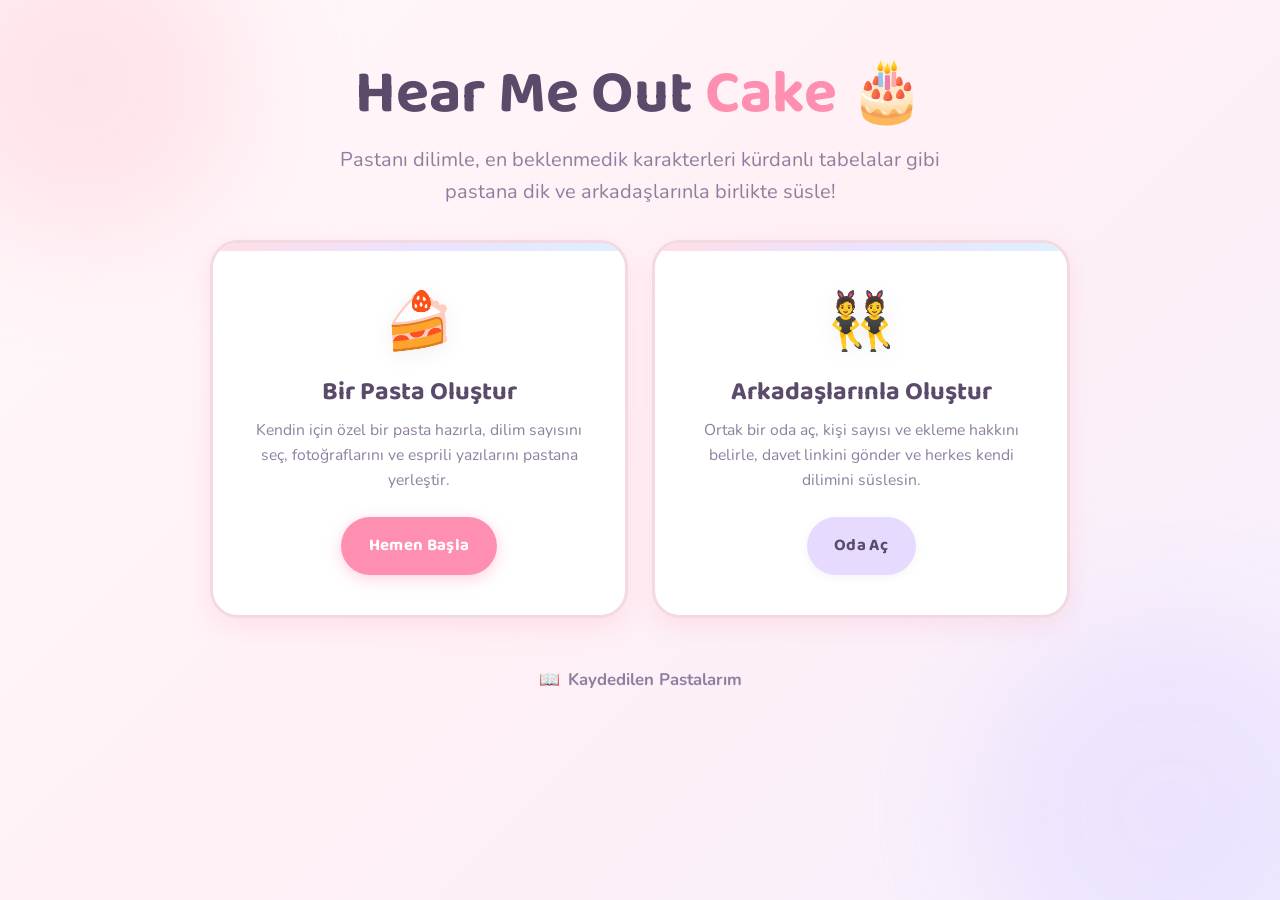
<file: index.html>
<!DOCTYPE html>
<html lang="tr">

<head>
  <meta charset="UTF-8">
  <meta name="viewport" content="width=device-width, initial-scale=1.0">
  <title>Hear Me Out Cake 🎂 — Sanal Pasta Yapıcı</title>
  <link rel="stylesheet" href="/css/variables.css">
  <link rel="stylesheet" href="/css/base.css">
  <link rel="stylesheet" href="/css/components.css">
  <style>
    .hero {
      text-align: center;
      padding: 3.5rem 1rem 2rem;
    }

    .hero-badge {
      display: inline-flex;
      align-items: center;
      gap: 0.4rem;
      padding: 0.4rem 1rem;
      background: var(--pink);
      color: #943a57;
      border-radius: var(--radius-full);
      font-size: 0.9rem;
      font-weight: 700;
      margin-bottom: 1.25rem;
      box-shadow: var(--shadow-sm);
    }

    .hero-title {
      font-size: clamp(2.4rem, 5vw, 3.8rem);
      margin-bottom: 0.75rem;
      color: var(--text);
    }

    .hero-title span {
      color: var(--accent);
      position: relative;
    }

    .hero-subtitle {
      font-size: clamp(0.95rem, 2.5vw, 1.25rem);
      color: var(--text-soft);
      max-width: 600px;
      margin: 0 auto 2rem;
    }

    .cards-grid {
      display: grid;
      grid-template-columns: repeat(auto-fit, minmax(min(100%, 280px), 1fr));
      gap: 1.5rem;
      max-width: 860px;
      margin: 0 auto 2.5rem;
      width: 100%;
    }

    .gallery-link-container {
      text-align: center;
      margin-bottom: 3.5rem;
    }

    .gallery-link {
      display: inline-flex;
      align-items: center;
      gap: 0.5rem;
      color: var(--text-soft);
      font-weight: 700;
      font-size: 1.05rem;
      padding: 0.6rem 1.2rem;
      border-radius: var(--radius-full);
      transition: all var(--transition-fast);
    }

    .gallery-link:hover {
      color: var(--accent-hover);
      background: var(--surface);
      transform: translateY(-2px);
    }

    /* Modal Form Styling */
    .step-section {
      margin-bottom: 1.5rem;
    }

    .step-section-title {
      font-family: var(--font-display);
      font-size: 1.05rem;
      margin-bottom: 0.75rem;
      color: var(--text);
      display: flex;
      align-items: center;
      gap: 0.4rem;
    }

    .color-swatches {
      display: flex;
      gap: 0.6rem;
      flex-wrap: wrap;
    }

    .color-swatch {
      width: 38px;
      height: 38px;
      border-radius: var(--radius-full);
      border: 3px solid white;
      box-shadow: 0 2px 6px rgba(0, 0, 0, 0.12);
      cursor: pointer;
      transition: transform var(--transition-fast), border-color var(--transition-fast);
    }

    .color-swatch:hover {
      transform: scale(1.15);
    }

    .color-swatch.active {
      transform: scale(1.18);
      border-color: var(--accent);
      box-shadow: 0 0 0 2px var(--accent);
    }

    .cake-preview-mini {
      display: flex;
      justify-content: center;
      align-items: center;
      margin: 1rem 0;
      min-height: 120px;
    }
  </style>
</head>

<body>

  <header class="container hero">

    <h1 class="hero-title">Hear Me Out <span>Cake</span> 🎂</h1>
    <p class="hero-subtitle">
      Pastanı dilimle, en beklenmedik karakterleri kürdanlı tabelalar gibi pastana dik ve arkadaşlarınla birlikte süsle!
    </p>

    <!-- Ana Seçim Kartları -->
    <div class="cards-grid">
      <!-- Solo Kart -->
      <div class="action-card" id="btn-open-solo">
        <div class="card-emoji">🍰</div>
        <h2>Bir Pasta Oluştur</h2>
        <p>Kendin için özel bir pasta hazırla, dilim sayısını seç, fotoğraflarını ve esprili yazılarını pastana
          yerleştir.</p>
        <button class="btn btn-primary" type="button">Hemen Başla</button>
      </div>

      <!-- Collab Kart -->
      <div class="action-card" id="btn-open-collab">
        <div class="card-emoji">👯</div>
        <h2>Arkadaşlarınla Oluştur</h2>
        <p>Ortak bir oda aç, kişi sayısı ve ekleme hakkını belirle, davet linkini gönder ve herkes kendi dilimini
          süslesin.</p>
        <button class="btn btn-lavender" type="button">Oda Aç</button>
      </div>
    </div>

    <!-- Galeri Linki -->
    <div class="gallery-link-container">
      <a href="/gallery.html" class="gallery-link">
        <span>📖</span> Kaydedilen Pastalarım
      </a>
    </div>
  </header>

  <!-- SOLO MODAL: Dilim & Pasta Ayarları -->
  <div class="modal-backdrop" id="modal-solo">
    <div class="modal-card">
      <div class="modal-header">
        <h3 class="modal-title">🍰 Pastanı Planla</h3>
        <button class="modal-close" id="close-solo" aria-label="Kapat">✕</button>
      </div>

      <form id="form-solo">
        <div class="step-section">
          <label class="step-section-title">
            <span>🔪</span> Pasta kaç dilim olsun?
          </label>
          <div style="display: flex; align-items: center; justify-content: space-between;">
            <span class="text-soft">Dilim sayısı (1–24)</span>
            <div class="counter-box">
              <button type="button" class="counter-btn" id="btn-slice-minus">-</button>
              <span class="counter-value" id="val-slice">8</span>
              <button type="button" class="counter-btn" id="btn-slice-plus">+</button>
            </div>
          </div>
        </div>

        <div class="form-group">
          <label class="form-label" for="cake-title">Pastanın Adı (İsteğe bağlı)</label>
          <input type="text" id="cake-title" class="input-text" placeholder="Örn: 2026 Hear Me Out Partisi"
            maxlength="40">
        </div>

        <button type="submit" class="btn btn-primary" style="width: 100%; margin-top: 0.5rem;" id="btn-submit-solo">
          Pastayı Süslemeye Başla ✨
        </button>
      </form>
    </div>
  </div>

  <!-- COLLAB MODAL: Oda Açma Ayarları -->
  <div class="modal-backdrop" id="modal-collab">
    <div class="modal-card">
      <div class="modal-header">
        <h3 class="modal-title">👯 Arkadaş Odası Kur</h3>
        <button class="modal-close" id="close-collab" aria-label="Kapat">✕</button>
      </div>

      <form id="form-collab">
        <div class="form-group">
          <label class="form-label" for="collab-nickname">Senin Takma Adın</label>
          <input type="text" id="collab-nickname" class="input-text" placeholder="Örn: Duygu" required maxlength="24">
        </div>

        <div class="step-section">
          <label class="step-section-title">
            <span>👥</span> Kaç kişi olacaksınız?
          </label>
          <div style="display: flex; align-items: center; justify-content: space-between;">
            <span class="text-soft">Katılımcı sayısı (2–24)</span>
            <div class="counter-box">
              <button type="button" class="counter-btn" id="btn-collab-minus">-</button>
              <span class="counter-value" id="val-collab">4</span>
              <button type="button" class="counter-btn" id="btn-collab-plus">+</button>
            </div>
          </div>
          <p class="text-soft" style="font-size: 0.85rem; margin-top: 0.35rem;">
            * Pasta seçilen kişi sayısı kadar eşit dilime bölünecektir (kişi başı 1 dilim).
          </p>
        </div>

        <div class="step-section">
          <label class="step-section-title">
            <span>🎯</span> Kişi başı kaç öğe ekleyebilsin?
          </label>
          <div style="display: flex; align-items: center; justify-content: space-between;">
            <span class="text-soft">Ekleme hakkı (1–10)</span>
            <div class="counter-box">
              <button type="button" class="counter-btn" id="btn-quota-minus">-</button>
              <span class="counter-value" id="val-quota">3</span>
              <button type="button" class="counter-btn" id="btn-quota-plus">+</button>
            </div>
          </div>
          <p class="text-soft" style="font-size: 0.85rem; margin-top: 0.35rem;">
            * Her katılımcı tabelalı resim/yazı ekleme hakkı kadar ekleme yapabilir.
          </p>
        </div>

        <div class="form-group">
          <label class="form-label" for="collab-cake-title">Pastanın Adı</label>
          <input type="text" id="collab-cake-title" class="input-text" placeholder="Örn: Cuma Akşamı Hear Me Out Masası"
            maxlength="40">
        </div>

        <button type="submit" class="btn btn-primary" style="width: 100%; margin-top: 0.5rem;" id="btn-submit-collab">
          Odayı Oluştur & Davet Linki Al 🚀
        </button>
      </form>
    </div>
  </div>

  <!-- Toast Bildirim Alanı -->
  <div class="toast-container" id="toast-container"></div>

  <script type="module">
    // Basit Toast Yardımcısı
    function showToast(message, type = 'info') {
      const container = document.getElementById('toast-container');
      const toast = document.createElement('div');
      toast.className = `toast toast-${type}`;
      toast.textContent = message;
      container.appendChild(toast);
      requestAnimationFrame(() => toast.classList.add('show'));
      setTimeout(() => {
        toast.classList.remove('show');
        setTimeout(() => toast.remove(), 300);
      }, 3500);
    }

    // Modal Açma/Kapama
    const modalSolo = document.getElementById('modal-solo');
    const modalCollab = document.getElementById('modal-collab');

    document.getElementById('btn-open-solo').addEventListener('click', () => {
      modalSolo.classList.add('active');
    });
    document.getElementById('close-solo').addEventListener('click', () => {
      modalSolo.classList.remove('active');
    });

    document.getElementById('btn-open-collab').addEventListener('click', () => {
      modalCollab.classList.add('active');
    });
    document.getElementById('close-collab').addEventListener('click', () => {
      modalCollab.classList.remove('active');
    });

    // Modal dışına tıklayınca kapatma
    window.addEventListener('click', (e) => {
      if (e.target === modalSolo) modalSolo.classList.remove('active');
      if (e.target === modalCollab) modalCollab.classList.remove('active');
    });

    // Solo Dilim Sayacı
    let sliceCount = 8;
    const valSlice = document.getElementById('val-slice');
    document.getElementById('btn-slice-minus').addEventListener('click', () => {
      if (sliceCount > 1) {
        sliceCount--;
        valSlice.textContent = sliceCount;
      }
    });
    document.getElementById('btn-slice-plus').addEventListener('click', () => {
      if (sliceCount < 24) {
        sliceCount++;
        valSlice.textContent = sliceCount;
      }
    });

    // Collab Kişi Sayacı
    let collabCount = 4;
    const valCollab = document.getElementById('val-collab');
    document.getElementById('btn-collab-minus').addEventListener('click', () => {
      if (collabCount > 2) {
        collabCount--;
        valCollab.textContent = collabCount;
      }
    });
    document.getElementById('btn-collab-plus').addEventListener('click', () => {
      if (collabCount < 24) {
        collabCount++;
        valCollab.textContent = collabCount;
      }
    });

    // Collab Kota Sayacı
    let quotaCount = 3;
    const valQuota = document.getElementById('val-quota');
    document.getElementById('btn-quota-minus').addEventListener('click', () => {
      if (quotaCount > 1) {
        quotaCount--;
        valQuota.textContent = quotaCount;
      }
    });
    document.getElementById('btn-quota-plus').addEventListener('click', () => {
      if (quotaCount < 10) {
        quotaCount++;
        valQuota.textContent = quotaCount;
      }
    });

    // Varsayılan Pasta ve Krema Renkleri (Editörde istenildiği gibi değiştirilebilir)
    let selectedCakeColor = '#FFD6E0';
    let selectedFrostingColor = '#FFF1E6';

    // Solo Form Gönderimi
    document.getElementById('form-solo').addEventListener('submit', async (e) => {
      e.preventDefault();
      const submitBtn = document.getElementById('btn-submit-solo');
      submitBtn.disabled = true;
      submitBtn.textContent = 'Pasta hazırlanıyor...';

      const title = document.getElementById('cake-title').value.trim() || 'Hear Me Out Pasta';

      let cake = null;
      let creatorToken = null;

      try {
        const res = await fetch('/api/cakes', {
          method: 'POST',
          headers: { 'Content-Type': 'application/json' },
          body: JSON.stringify({
            title,
            shape: 'round',
            layers: 1,
            cake_color: selectedCakeColor,
            frosting_color: selectedFrostingColor,
            slice_count: sliceCount,
            mode: 'solo'
          })
        });

        if (res.ok) {
          const data = await res.json();
          cake = data.cake;
          creatorToken = data.creator_token;
        }
      } catch (err) {
        console.warn('API cake create error, switching to client storage:', err);
      }

      if (!cake) {
        const fallbackId = 'cake_' + Math.random().toString(36).substring(2, 10);
        const fallbackCode = Math.random().toString(36).substring(2, 8);
        creatorToken = 'tok_' + Math.random().toString(36).substring(2, 18);
        cake = {
          id: fallbackId,
          title: title,
          shape: 'round',
          layers: 1,
          cake_color: selectedCakeColor,
          frosting_color: selectedFrostingColor,
          slice_count: sliceCount,
          mode: 'solo',
          is_locked: false,
          share_code: fallbackCode,
          creator_token: creatorToken,
          created_at: new Date().toISOString(),
          updated_at: new Date().toISOString()
        };
      }

      // Token ve veriyi localStorage'a kaydet
      if (creatorToken) {
        localStorage.setItem(`cake_token_${cake.id}`, creatorToken);
        if (cake.share_code) {
          localStorage.setItem(`cake_token_${cake.share_code}`, creatorToken);
        }
      }
      if (cake) {
        localStorage.setItem(`cake_data_${cake.id}`, JSON.stringify(cake));
        if (cake.share_code) {
          localStorage.setItem(`cake_data_${cake.share_code}`, JSON.stringify(cake));
        }
      }

      // Editöre yönlendir
      const redirectCode = cake.share_code || cake.id;
      window.location.href = `/editor.html?cake=${redirectCode}`;
    });

    // Collab Form Gönderimi
    document.getElementById('form-collab').addEventListener('submit', async (e) => {
      e.preventDefault();
      const submitBtn = document.getElementById('btn-submit-collab');
      submitBtn.disabled = true;
      submitBtn.textContent = 'Oda kuruluyor...';

      const nickname = document.getElementById('collab-nickname').value.trim();
      const title = document.getElementById('collab-cake-title').value.trim() || 'Ortak Hear Me Out Pasta';

      if (!nickname) {
        showToast('Lütfen takma adınızı girin', 'error');
        submitBtn.disabled = false;
        return;
      }

      try {
        const res = await fetch('/api/rooms', {
          method: 'POST',
          headers: { 'Content-Type': 'application/json' },
          body: JSON.stringify({
            title,
            creator_nickname: nickname,
            max_participants: collabCount,
            items_per_participant: quotaCount
          })
        });

        if (!res.ok) {
          const err = await res.json().catch(() => ({}));
          throw new Error(err.detail || 'Oda oluşturulamadı');
        }

        const data = await res.json();
        // Token'ları kaydet
        if (data.participant && data.participant.token) {
          localStorage.setItem(`room_token_${data.room.id}`, data.participant.token);
          localStorage.setItem(`participant_${data.room.id}`, JSON.stringify(data.participant));
        }

        // Editöre yönlendir
        window.location.href = `/editor.html?room=${data.room.invite_code}`;
      } catch (err) {
        showToast(err.message, 'error');
        submitBtn.disabled = false;
        submitBtn.textContent = 'Odayı Oluştur & Davet Linki Al 🚀';
      }
    });
  </script>
</body>

</html>
</file>
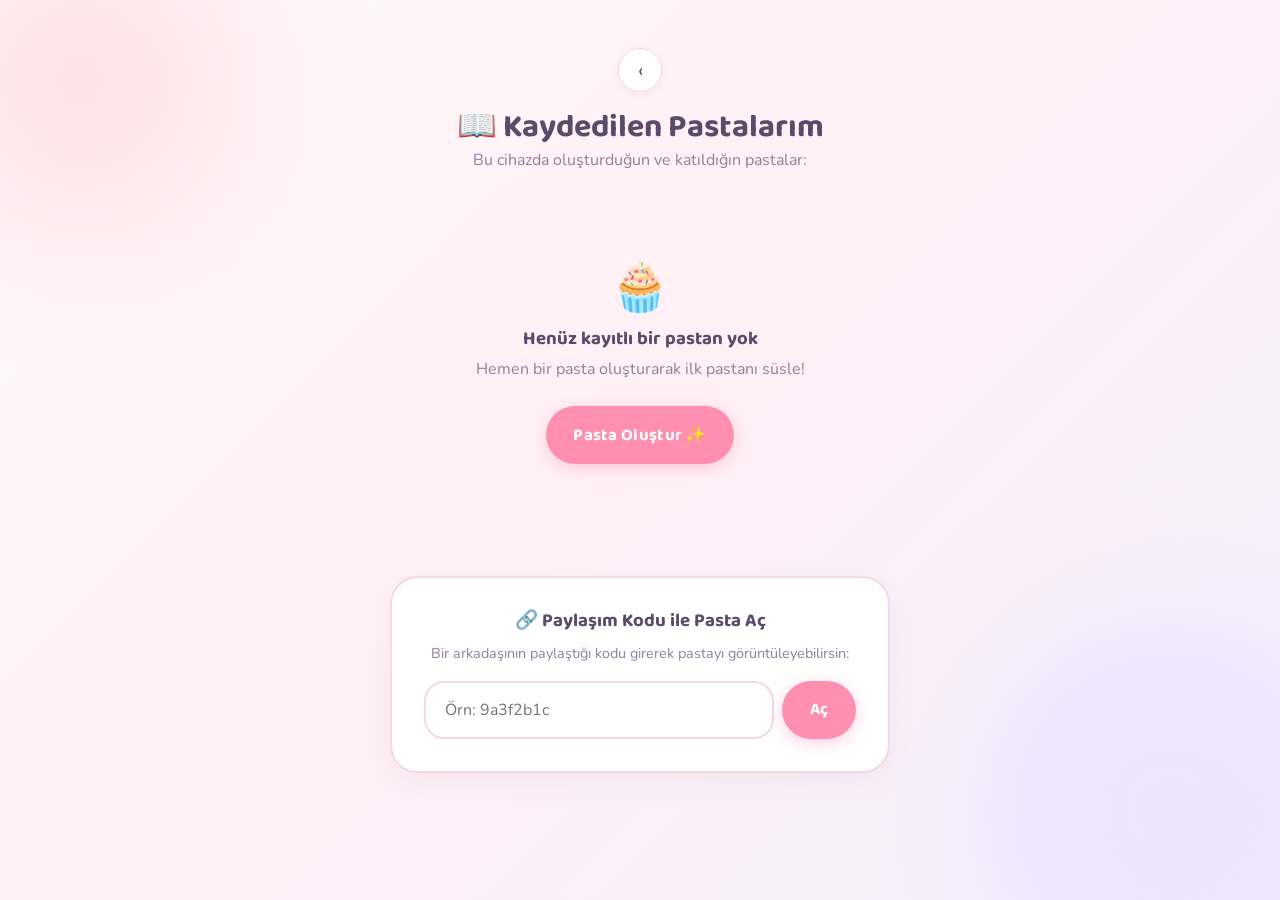
<file: gallery.html>
<!DOCTYPE html>
<html lang="tr">
<head>
  <meta charset="UTF-8">
  <meta name="viewport" content="width=device-width, initial-scale=1.0">
  <title>Pastalarım 📖 — Hear Me Out Cake</title>
  <link rel="stylesheet" href="/css/variables.css">
  <link rel="stylesheet" href="/css/base.css">
  <link rel="stylesheet" href="/css/components.css">
  <style>
    .gallery-header {
      padding: 3rem 1rem 2rem;
      text-align: center;
    }

    .gallery-grid {
      display: grid;
      grid-template-columns: repeat(auto-fill, minmax(280px, 1fr));
      gap: 1.5rem;
      margin-bottom: 4rem;
    }

    .cake-card {
      background: var(--surface);
      border-radius: var(--radius-lg);
      border: 2px solid var(--border);
      padding: 1.5rem;
      box-shadow: var(--shadow-card);
      display: flex;
      flex-direction: column;
      transition: transform var(--transition-normal), border-color var(--transition-fast);
    }

    .cake-card:hover {
      transform: translateY(-4px);
      border-color: var(--accent);
    }

    .cake-card-icon {
      font-size: 2.8rem;
      text-align: center;
      margin-bottom: 0.75rem;
    }

    .cake-card-title {
      font-size: 1.3rem;
      margin-bottom: 0.35rem;
      color: var(--text);
    }

    .cake-card-meta {
      font-size: 0.85rem;
      color: var(--text-soft);
      margin-bottom: 1.25rem;
    }

    .cake-card-actions {
      margin-top: auto;
      display: flex;
      gap: 0.5rem;
    }
  </style>
</head>
<body>

  <header class="container gallery-header">
    <a href="/" class="btn-icon" style="margin-bottom: 1rem;" title="Ana Sayfa">‹</a>
    <h1>📖 Kaydedilen <span>Pastalarım</span></h1>
    <p class="text-soft">Bu cihazda oluşturduğun ve katıldığın pastalar:</p>
  </header>

  <main class="container">
    <div id="gallery-container" class="gallery-grid">
      <div style="grid-column: 1/-1; text-align: center; padding: 3rem 1rem;" id="loading-state">
        <p class="text-soft">Pastalar yükleniyor...</p>
      </div>
    </div>

    <!-- Pasta Kodu ile Açma Bölümü -->
    <div class="card" style="max-width: 500px; margin: 0 auto 4rem; text-align: center;">
      <h3 style="margin-bottom: 0.5rem;">🔗 Paylaşım Kodu ile Pasta Aç</h3>
      <p class="text-soft" style="font-size: 0.9rem; margin-bottom: 1rem;">
        Bir arkadaşının paylaştığı kodu girerek pastayı görüntüleyebilirsin:
      </p>
      <div style="display: flex; gap: 0.5rem;">
        <input type="text" id="input-share-code" class="input-text" placeholder="Örn: 9a3f2b1c">
        <button type="button" class="btn btn-primary" id="btn-open-code">Aç</button>
      </div>
    </div>
  </main>

  <div class="toast-container" id="toast-container"></div>

  <script type="module">
    import { api } from '/js/api.js?v=2';
    import { showToast } from '/js/utils.js';

    async function loadGallery() {
      const container = document.getElementById('gallery-container');
      const tokens = [];

      for (let i = 0; i < localStorage.length; i++) {
        const key = localStorage.key(i);
        if (key && (key.startsWith('cake_token_') || key.startsWith('room_token_'))) {
          tokens.push(localStorage.getItem(key));
        }
      }

      if (tokens.length === 0) {
        container.innerHTML = `
          <div style="grid-column: 1/-1; text-align: center; padding: 3rem 1rem;">
            <div style="font-size: 3rem; margin-bottom: 0.5rem;">🧁</div>
            <h3 style="margin-bottom: 0.35rem;">Henüz kayıtlı bir pastan yok</h3>
            <p class="text-soft" style="margin-bottom: 1.5rem;">Hemen bir pasta oluşturarak ilk pastanı süsle!</p>
            <a href="/" class="btn btn-primary">Pasta Oluştur ✨</a>
          </div>
        `;
        return;
      }

      try {
        const cakes = await api.getGalleryCakes(tokens);
        if (!cakes || cakes.length === 0) {
          container.innerHTML = `
            <div style="grid-column: 1/-1; text-align: center; padding: 3rem 1rem;">
              <p class="text-soft">Geçmiş pastalar bulunamadı.</p>
              <a href="/" class="btn btn-primary" style="margin-top: 1rem;">Yeni Pasta Oluştur</a>
            </div>
          `;
          return;
        }

        container.innerHTML = '';
        cakes.forEach(cake => {
          const card = document.createElement('div');
          card.className = 'cake-card';
          const dateStr = cake.created_at ? new Date(cake.created_at).toLocaleDateString('tr-TR') : '';

          card.innerHTML = `
            <div class="cake-card-icon">🍰</div>
            <h3 class="cake-card-title">${cake.title || 'İsimsiz Pasta'}</h3>
            <div class="cake-card-meta">
              <span>${cake.slice_count} Dilim</span> • <span>${cake.mode === 'collab' ? 'Ortak Oda' : 'Solo'}</span>
              ${dateStr ? ` • <span>${dateStr}</span>` : ''}
            </div>
            <div class="cake-card-actions" style="display: flex; gap: 0.5rem; align-items: center; width: 100%;">
              <a href="/editor.html?cake=${cake.share_code}" class="btn btn-primary" style="flex: 1; padding: 0.6rem 1rem; font-size: 0.95rem;">
                Aç 🎨
              </a>
              <button type="button" class="btn btn-danger btn-delete-cake" style="padding: 0.6rem 0.85rem; font-size: 0.95rem;" title="Pastayı Sil">
                🗑️
              </button>
            </div>
          `;

          const deleteBtn = card.querySelector('.btn-delete-cake');
          if (deleteBtn) {
            deleteBtn.addEventListener('click', async (e) => {
              e.preventDefault();
              const title = cake.title || 'İsimsiz Pasta';
              if (!confirm(`"${title}" isimli pastayı silmek istediğinizden emin misiniz?`)) return;

              try {
                const tokenKey = `cake_token_${cake.id}`;
                const altTokenKey = `cake_token_${cake.share_code}`;
                const savedToken = localStorage.getItem(tokenKey) || localStorage.getItem(altTokenKey);
                if (savedToken) api.setCreatorToken(savedToken);

                if (typeof api.deleteCake === 'function') {
                  await api.deleteCake(cake.id);
                } else {
                  await api.request(`/api/cakes/${cake.id}`, { method: 'DELETE' });
                }

                localStorage.removeItem(tokenKey);
                localStorage.removeItem(altTokenKey);
                showToast('Pasta silindi 🗑️', 'info');
                loadGallery();
              } catch (err) {
                showToast(err.message || 'Pasta silinemedi', 'error');
              }
            });
          }

          container.appendChild(card);
        });
      } catch (err) {
        container.innerHTML = `<p class="text-soft text-center" style="grid-column: 1/-1;">Pastalar yüklenirken bir hata oluştu.</p>`;
      }
    }

    document.getElementById('btn-open-code').addEventListener('click', () => {
      const code = document.getElementById('input-share-code').value.trim();
      if (!code) {
        showToast('Lütfen bir kod girin', 'error');
        return;
      }
      window.location.href = `/editor.html?cake=${encodeURIComponent(code)}`;
    });

    loadGallery();
  </script>
</body>
</html>
</file>
<file: css/variables.css>
:root {
  /* Pastel palet */
  --pink:        #FFD6E0;
  --pink-deep:   #FFB3C6;
  --peach:       #FFE5D0;
  --butter:      #FFF6C9;
  --mint:        #D4F5E3;
  --sky:         #D6EBFF;
  --lavender:    #E6DBFF;
  --lilac:       #F3E8FF;

  /* Yüzeyler */
  --bg:          #FFF9FB;
  --surface:     #FFFFFF;
  --surface-alt: #FFF1F5;
  --border:      #F2D9E2;
  --border-focus:#FF8FB1;

  /* Metin */
  --text:        #5B4B6B;   /* yumuşak mor-gri */
  --text-soft:   #8E7FA0;
  --text-light:  #B5A8C2;
  --accent:      #FF8FB1;   /* birincil buton */
  --accent-hover:#FF74A0;
  --accent-active:#EE5C8F;
  --success:     #8FD9B6;
  --danger:      #FF9AA2;
  --warning:     #FFE388;

  /* Şekil ve Yuvarlaklık */
  --radius-xs:   8px;
  --radius-sm:   12px;
  --radius-md:   20px;
  --radius-lg:   28px;
  --radius-full: 9999px;

  /* Gölgeler */
  --shadow-sm:   0 2px 8px rgba(135, 95, 125, 0.08);
  --shadow-soft: 0 8px 24px rgba(255, 143, 177, 0.18);
  --shadow-hover:0 12px 32px rgba(255, 143, 177, 0.28);
  --shadow-card: 0 10px 30px rgba(91, 75, 107, 0.06);

  /* Tipografi */
  --font-display: 'Baloo 2', 'Fredoka', cursive, system-ui, sans-serif;
  --font-body:    'Nunito', system-ui, -apple-system, BlinkMacSystemFont, "Segoe UI", Roboto, sans-serif;

  /* Geçişler */
  --transition-fast: 0.15s ease;
  --transition-normal: 0.25s cubic-bezier(0.34, 1.56, 0.64, 1);
  --transition-smooth: 0.3s ease;
}
</file>
<file: css/base.css>
@import url('https://fonts.googleapis.com/css2?family=Baloo+2:wght@500;600;700;800&family=Nunito:wght@400;600;700;800&display=swap');

*, *::before, *::after {
  box-sizing: border-box;
  margin: 0;
  padding: 0;
}

html {
  font-size: 16px;
  scroll-behavior: smooth;
  -webkit-font-smoothing: antialiased;
  -moz-osx-font-smoothing: grayscale;
}

body {
  font-family: var(--font-body);
  color: var(--text);
  background: linear-gradient(135deg, #FFF9FB 0%, #FFF0F5 50%, #F5F0FF 100%);
  min-height: 100vh;
  display: flex;
  flex-direction: column;
  overflow-x: hidden;
  position: relative;
}

/* Subtle pastel background ambient blobs */
body::before,
body::after {
  content: "";
  position: fixed;
  border-radius: 50%;
  pointer-events: none;
  z-index: 0;
  opacity: 0.6;
  filter: blur(60px);
}

body::before {
  width: 320px;
  height: 320px;
  top: -80px;
  left: -80px;
  background: var(--pink);
}

body::after {
  width: 380px;
  height: 380px;
  bottom: -100px;
  right: -80px;
  background: var(--lavender);
}

a {
  color: inherit;
  text-decoration: none;
}

img, svg {
  display: block;
  max-width: 100%;
}

button, input, select, textarea {
  font-family: inherit;
  font-size: inherit;
  color: inherit;
}

button {
  cursor: pointer;
  border: none;
  background: none;
  outline: none;
}

/* Typography Helpers */
h1, h2, h3, h4, h5, h6 {
  font-family: var(--font-display);
  color: var(--text);
  line-height: 1.25;
}

p {
  line-height: 1.6;
}

.text-soft {
  color: var(--text-soft);
}

.text-center {
  text-align: center;
}

/* Layout container */
.container {
  width: 100%;
  max-width: 1100px;
  margin: 0 auto;
  padding: 0 1.5rem;
  position: relative;
  z-index: 1;
}

/* Reduced motion preference */
@media (prefers-reduced-motion: reduce) {
  *, *::before, *::after {
    animation-duration: 0.01ms !important;
    animation-iteration-count: 1 !important;
    transition-duration: 0.01ms !important;
    scroll-behavior: auto !important;
  }
}
</file>
<file: css/components.css>
/* ====================================================
   BUTTONS
   ==================================================== */
.btn {
  display: inline-flex;
  align-items: center;
  justify-content: center;
  gap: 0.5rem;
  padding: 0.85rem 1.6rem;
  border-radius: var(--radius-full);
  font-family: var(--font-display);
  font-size: 1.05rem;
  font-weight: 700;
  letter-spacing: 0.3px;
  cursor: pointer;
  transition: all var(--transition-normal);
  text-decoration: none;
  box-shadow: var(--shadow-sm);
  border: 2px solid transparent;
}

.btn:active {
  transform: scale(0.97);
}

.btn-primary {
  background: var(--accent);
  color: white;
  box-shadow: 0 4px 16px rgba(255, 143, 177, 0.4);
}

.btn-primary:hover {
  background: var(--accent-hover);
  transform: translateY(-2px);
  box-shadow: 0 8px 24px rgba(255, 143, 177, 0.5);
}

.btn-secondary {
  background: var(--surface);
  color: var(--text);
  border-color: var(--border);
}

.btn-secondary:hover {
  background: var(--surface-alt);
  border-color: var(--accent);
  color: var(--accent-hover);
  transform: translateY(-2px);
}

.btn-lavender {
  background: var(--lavender);
  color: var(--text);
}

.btn-lavender:hover {
  background: #dacaff;
  transform: translateY(-2px);
}

.btn-mint {
  background: var(--mint);
  color: #2e664b;
}

.btn-mint:hover {
  background: #bbf0d2;
  transform: translateY(-2px);
}

.btn-icon {
  width: 44px;
  height: 44px;
  padding: 0;
  border-radius: var(--radius-full);
  display: inline-flex;
  align-items: center;
  justify-content: center;
  font-size: 1.25rem;
  background: var(--surface);
  border: 1px solid var(--border);
  box-shadow: var(--shadow-sm);
}

.btn-icon:hover {
  transform: scale(1.08);
  border-color: var(--accent);
}

/* ====================================================
   CARDS
   ==================================================== */
.card {
  background: var(--surface);
  border-radius: var(--radius-lg);
  border: 2px solid var(--border);
  padding: 2rem;
  box-shadow: var(--shadow-card);
  transition: all var(--transition-normal);
}

.action-card {
  display: flex;
  flex-direction: column;
  align-items: center;
  text-align: center;
  padding: 2.5rem 2rem;
  border-radius: var(--radius-lg);
  background: var(--surface);
  border: 3px solid var(--border);
  box-shadow: var(--shadow-soft);
  cursor: pointer;
  position: relative;
  overflow: hidden;
  transition: transform 0.28s cubic-bezier(0.34, 1.56, 0.64, 1), box-shadow 0.28s ease, border-color 0.2s ease;
}

.action-card::before {
  content: "";
  position: absolute;
  top: 0;
  left: 0;
  right: 0;
  height: 8px;
  background: linear-gradient(90deg, var(--pink), var(--lavender), var(--sky));
  opacity: 0.8;
}

.action-card:hover {
  transform: translateY(-6px);
  box-shadow: var(--shadow-hover);
  border-color: var(--accent);
}

.action-card .card-emoji {
  font-size: 3.5rem;
  margin-bottom: 1rem;
  filter: drop-shadow(0 4px 10px rgba(0,0,0,0.06));
  transition: transform 0.3s ease;
}

.action-card:hover .card-emoji {
  transform: scale(1.15) rotate(-5deg);
}

.action-card h2 {
  font-size: 1.6rem;
  margin-bottom: 0.6rem;
  color: var(--text);
}

.action-card p {
  color: var(--text-soft);
  font-size: 0.98rem;
  margin-bottom: 1.5rem;
}

/* ====================================================
   FORM CONTROLS
   ==================================================== */
.form-group {
  display: flex;
  flex-direction: column;
  gap: 0.5rem;
  margin-bottom: 1.25rem;
}

.form-label {
  font-family: var(--font-display);
  font-weight: 700;
  font-size: 1rem;
  color: var(--text);
}

.input-text {
  width: 100%;
  padding: 0.85rem 1.2rem;
  border-radius: var(--radius-md);
  border: 2px solid var(--border);
  background: var(--surface);
  color: var(--text);
  outline: none;
  font-size: 1rem;
  transition: border-color var(--transition-fast), box-shadow var(--transition-fast);
}

.input-text:focus {
  border-color: var(--border-focus);
  box-shadow: 0 0 0 4px rgba(255, 143, 177, 0.2);
}

/* Counter Control (+ / -) */
.counter-box {
  display: inline-flex;
  align-items: center;
  gap: 0.75rem;
  background: var(--surface-alt);
  padding: 0.4rem 0.6rem;
  border-radius: var(--radius-full);
  border: 2px solid var(--border);
}

.counter-btn {
  width: 38px;
  height: 38px;
  border-radius: var(--radius-full);
  background: var(--surface);
  display: flex;
  align-items: center;
  justify-content: center;
  font-size: 1.2rem;
  font-weight: bold;
  color: var(--accent);
  border: 1px solid var(--border);
  box-shadow: var(--shadow-sm);
  transition: transform var(--transition-fast);
}

.counter-btn:hover:not(:disabled) {
  transform: scale(1.1);
  background: var(--accent);
  color: white;
}

.counter-btn:disabled {
  opacity: 0.4;
  cursor: not-allowed;
}

.counter-value {
  min-width: 44px;
  text-align: center;
  font-family: var(--font-display);
  font-size: 1.35rem;
  font-weight: 800;
  color: var(--text);
}

/* ====================================================
   BADGES & PILLS
   ==================================================== */
.badge {
  display: inline-flex;
  align-items: center;
  gap: 0.35rem;
  padding: 0.35rem 0.85rem;
  border-radius: var(--radius-full);
  font-size: 0.82rem;
  font-weight: 700;
  background: var(--surface-alt);
  color: var(--text);
  border: 1px solid var(--border);
}

.badge-quota {
  background: var(--mint);
  color: #245e41;
  border-color: #b3eccd;
}

.badge-locked {
  background: #fde2e4;
  color: #9c2e39;
  border-color: #f7bec2;
}

/* ====================================================
   MODAL
   ==================================================== */
.modal-backdrop {
  position: fixed;
  inset: 0;
  background: rgba(91, 75, 107, 0.4);
  backdrop-filter: blur(4px);
  display: flex;
  align-items: center;
  justify-content: center;
  padding: 1.5rem;
  z-index: 1000;
  opacity: 0;
  visibility: hidden;
  transition: opacity 0.25s ease, visibility 0.25s ease;
}

.modal-backdrop.active {
  opacity: 1;
  visibility: visible;
}

.modal-card {
  background: var(--surface);
  border-radius: var(--radius-lg);
  border: 3px solid var(--border);
  box-shadow: 0 20px 50px rgba(91, 75, 107, 0.2);
  width: 100%;
  max-width: 480px;
  padding: 2rem;
  position: relative;
  transform: translateY(20px) scale(0.96);
  transition: transform 0.3s cubic-bezier(0.34, 1.56, 0.64, 1);
}

.modal-backdrop.active .modal-card {
  transform: translateY(0) scale(1);
}

.modal-header {
  display: flex;
  align-items: center;
  justify-content: space-between;
  margin-bottom: 1.25rem;
}

.modal-title {
  font-size: 1.45rem;
  font-family: var(--font-display);
}

.modal-close {
  width: 32px;
  height: 32px;
  border-radius: var(--radius-full);
  display: flex;
  align-items: center;
  justify-content: center;
  font-size: 1.2rem;
  color: var(--text-soft);
  background: var(--surface-alt);
}

.modal-close:hover {
  color: var(--text);
  background: var(--pink);
}

/* ====================================================
   TOASTS
   ==================================================== */
.toast-container {
  position: fixed;
  bottom: 2rem;
  right: 2rem;
  display: flex;
  flex-direction: column;
  gap: 0.75rem;
  z-index: 9999;
  pointer-events: none;
}

.toast {
  background: var(--surface);
  border: 2px solid var(--border);
  border-radius: var(--radius-md);
  padding: 0.85rem 1.4rem;
  box-shadow: var(--shadow-soft);
  font-weight: 700;
  color: var(--text);
  display: flex;
  align-items: center;
  gap: 0.6rem;
  transform: translateY(30px);
  opacity: 0;
  transition: all 0.3s cubic-bezier(0.34, 1.56, 0.64, 1);
  pointer-events: auto;
}

.toast.show {
  transform: translateY(0);
  opacity: 1;
}

.toast-success {
  border-color: var(--success);
  background: #f4fbf7;
}

.toast-error {
  border-color: var(--danger);
  background: #fff5f6;
}
</file>
